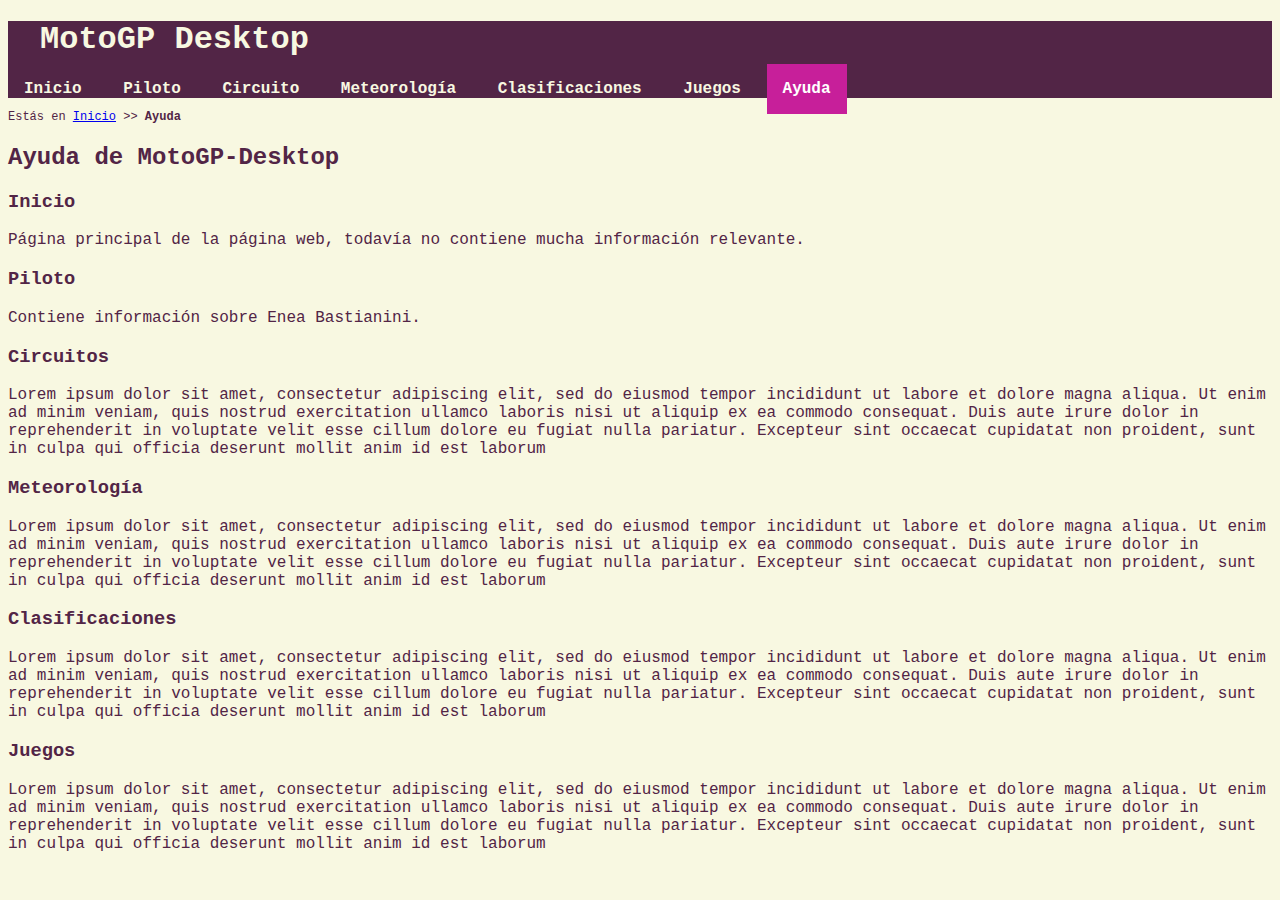
<file: ayuda.html>
<!DOCTYPE HTML>

<html lang="es">
<head>
    <!-- Datos que describen el documento -->
    <meta charset="UTF-8" />
    <title>MotoGP-Ayuda</title>

    <meta name="author" content="Daniel Flores Lopez"/>
    <meta name="description" content="Página de ayuda del proyecto MotoGP para SEW"/>
    <meta name="keywords" content="moto, motogp, race driver"/>
    <meta name="viewport" content="width=device-width, intial-scale=1.0"/>
    <link rel="stylesheet" type="text/css" href="estilo/estilo.css"/>
    <link rel="icon" href="multimedia/favicon.ico"/>
    
</head>

<body>
    <!-- Datos con el contenidos que aparece en el navegador -->
    <header>
        <h1><a href="index.html">MotoGP Desktop</a></h1>
        <nav>
            <a href="index.html" title="Página principal">Inicio</a>
            <a href="piloto.html" title="Piloto designado de MotoGP">Piloto</a>
            <a href="circuito.html" title="Circuito designado de MotoGP">Circuito</a>
            <a href="meteorologia.html" title="Meteorología de la página">Meteorología</a>
            <a href="clasificaciones.html" title="Clasificaciones de la página">Clasificaciones</a>
            <a href="juegos.html" title="Juegos de MotoGP">Juegos</a>
            <a href="ayuda.html" title="Ayuda de la página" class="active">Ayuda</a>
        </nav>
    </header>
    <p>Estás en <a href="index.html">Inicio</a> >> <strong>Ayuda</strong></p>
    <main>
        <h2>Ayuda de MotoGP-Desktop</h2>
        <section>
            <h3>Inicio</h3>
            <p>Página principal de la página web, todavía no contiene mucha información relevante.</p>
        
            <h3>Piloto</h3>
            <p>Contiene información sobre Enea Bastianini.</p>
            <h3>Circuitos</h3>
            <p>Lorem ipsum dolor sit amet, consectetur adipiscing elit, sed do eiusmod tempor incididunt ut
labore et dolore magna aliqua. Ut enim ad minim veniam, quis nostrud exercitation ullamco
laboris nisi ut aliquip ex ea commodo consequat. Duis aute irure dolor in reprehenderit in
voluptate velit esse cillum dolore eu fugiat nulla pariatur. Excepteur sint occaecat cupidatat non
proident, sunt in culpa qui officia deserunt mollit anim id est laborum</p>
            <h3>Meteorología</h3>
            <p>Lorem ipsum dolor sit amet, consectetur adipiscing elit, sed do eiusmod tempor incididunt ut
labore et dolore magna aliqua. Ut enim ad minim veniam, quis nostrud exercitation ullamco
laboris nisi ut aliquip ex ea commodo consequat. Duis aute irure dolor in reprehenderit in
voluptate velit esse cillum dolore eu fugiat nulla pariatur. Excepteur sint occaecat cupidatat non
proident, sunt in culpa qui officia deserunt mollit anim id est laborum</p>
            <h3>Clasificaciones</h3>
            <p>Lorem ipsum dolor sit amet, consectetur adipiscing elit, sed do eiusmod tempor incididunt ut
labore et dolore magna aliqua. Ut enim ad minim veniam, quis nostrud exercitation ullamco
laboris nisi ut aliquip ex ea commodo consequat. Duis aute irure dolor in reprehenderit in
voluptate velit esse cillum dolore eu fugiat nulla pariatur. Excepteur sint occaecat cupidatat non
proident, sunt in culpa qui officia deserunt mollit anim id est laborum</p>
            <h3>Juegos</h3>
            <p>Lorem ipsum dolor sit amet, consectetur adipiscing elit, sed do eiusmod tempor incididunt ut
labore et dolore magna aliqua. Ut enim ad minim veniam, quis nostrud exercitation ullamco
laboris nisi ut aliquip ex ea commodo consequat. Duis aute irure dolor in reprehenderit in
voluptate velit esse cillum dolore eu fugiat nulla pariatur. Excepteur sint occaecat cupidatat non
proident, sunt in culpa qui officia deserunt mollit anim id est laborum</p>
        </section>
    </main>
</body>
</html>
</file>
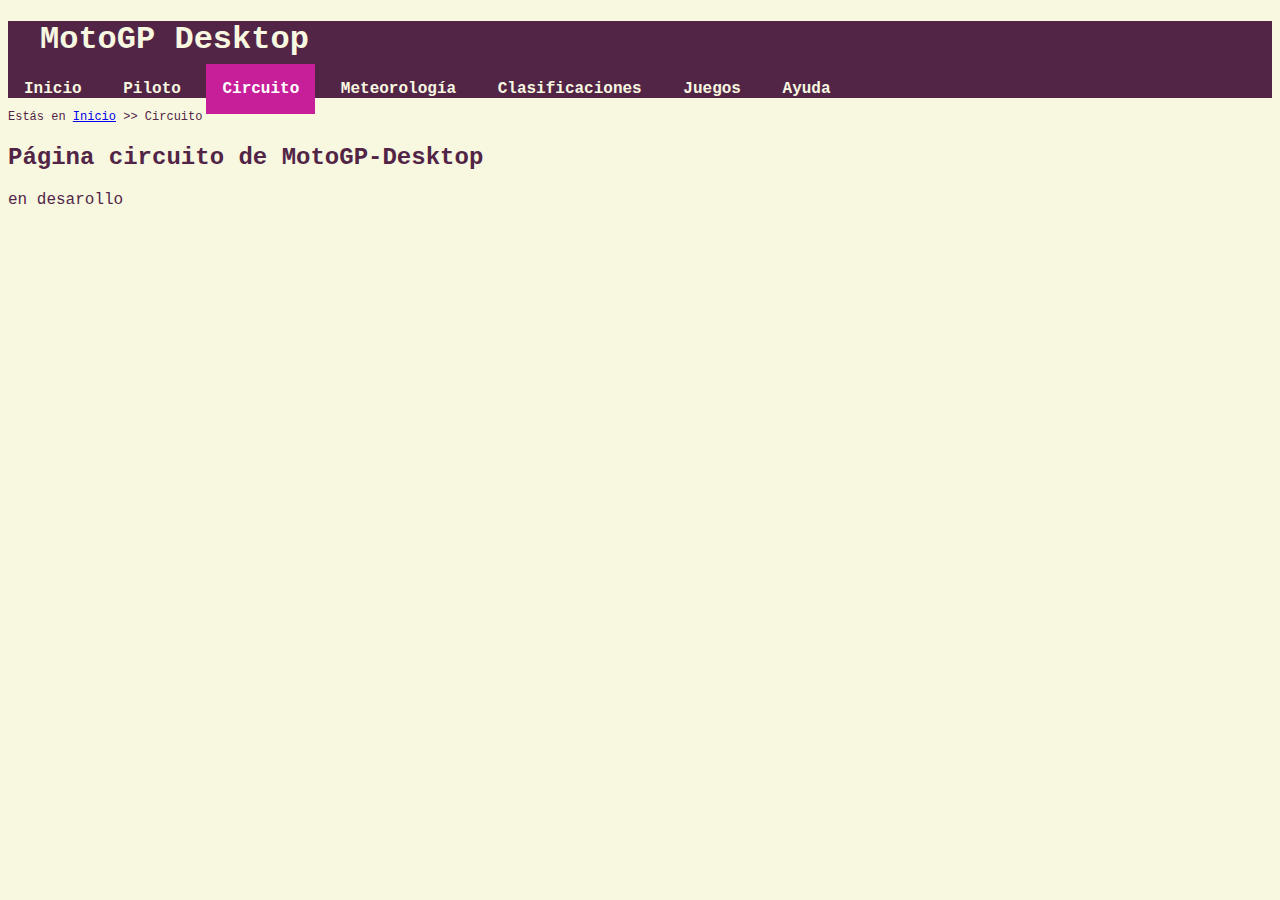
<file: circuito.html>
<!DOCTYPE HTML>

<html lang="es">
<head>
    <!-- Datos que describen el documento -->
    <meta charset="UTF-8" />
    <title>MotoGP-Circuito</title>

    <meta name="author" content="Daniel Flores López"/>
    <meta name="description" content="Página sobre el circuito designado del proyecto MotoGP para SEW"/>
    <meta name="keywords" content="moto, motogp, race driver"/>
    <meta name="viewport" content="width=device-width, intial-scale=1.0"/>
    <link rel="stylesheet" type="text/css" href="estilo/estilo.css"/>
    <link rel="icon" href="multimedia/favicon.ico"/>
</head>

<body>
    <!-- Datos con el contenidos que aparece en el navegador -->
    <header>
        <h1><a href="index.html">MotoGP Desktop</a></h1>
        <nav>
            <a href="index.html" title="Página principal">Inicio</a>
            <a href="piloto.html" title="Piloto designado de MotoGP">Piloto</a>
            <a href="circuito.html" title="Circuito designado de MotoGP" class="active">Circuito</a>
            <a href="meteorologia.html" title="Meteorología de la página">Meteorología</a>
            <a href="clasificaciones.html" title="Clasificaciones de la página">Clasificaciones</a>
            <a href="juegos.html" title="Juegos de MotoGP">Juegos</a>
            <a href="ayuda.html" title="Ayuda de la página">Ayuda</a>
        </nav>
    </header>
    <p>Estás en <a href="index.html">Inicio</a> >> Circuito</p>
    <h2>Página circuito de MotoGP-Desktop</h2>
    <p>en desarollo</p>
</body>
</html>
</file>
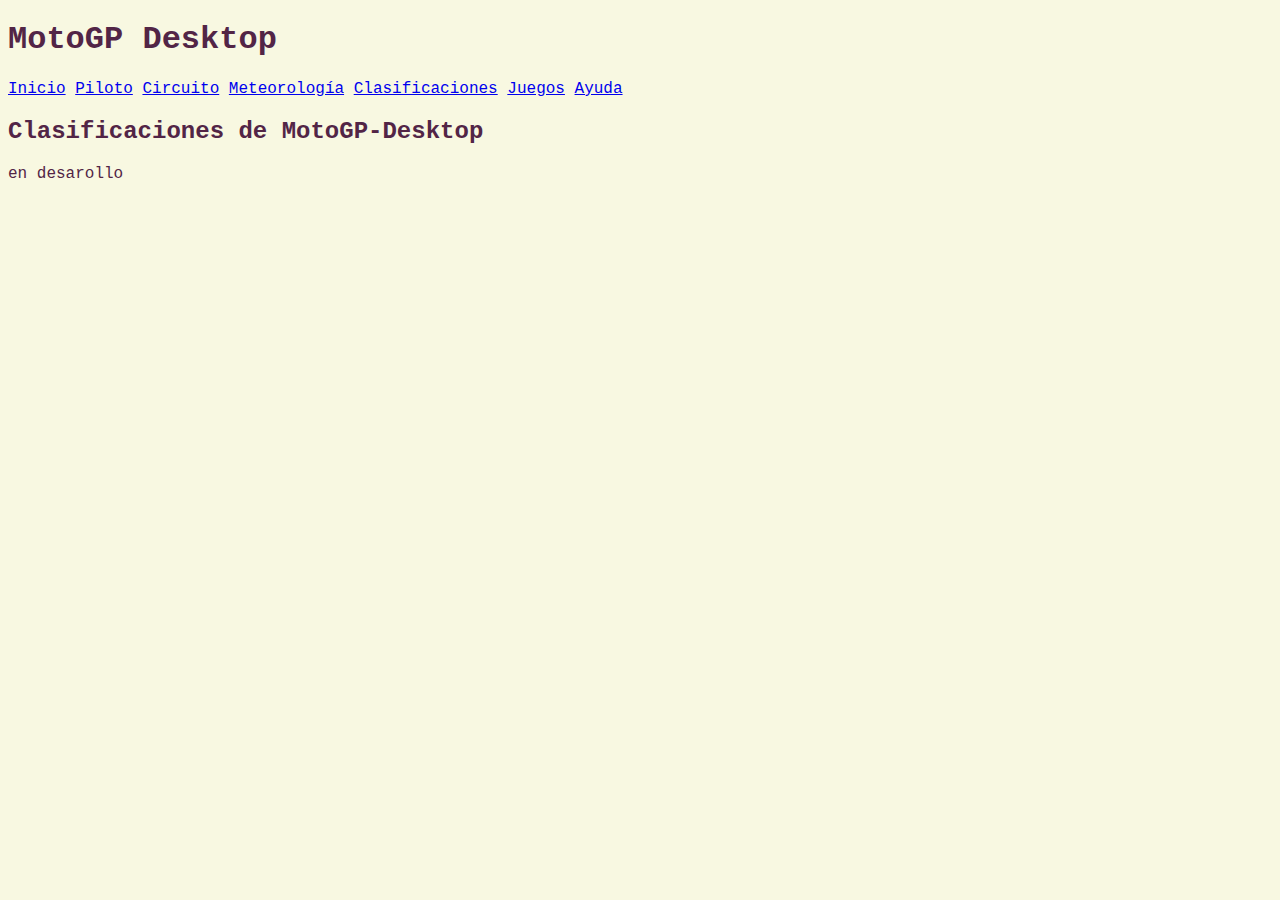
<file: clasificaciones.html>
<!DOCTYPE HTML>

<html lang="es">
<head>
    <!-- Datos que describen el documento -->
    <meta charset="UTF-8" />
    <title>MotoGP-Clasificaciones</title>

    <meta name="author" content="Daniel Flores Lopez"/>
    <meta name="description" content="Página sobre las clasificaciones del proyecto MotoGP para SEW"/>
    <meta name="keywords" content="moto, motogp, race driver"/>
    <meta name="viewport" content="width=device-width, intial-scale=1.0"/>
    <link rel="stylesheet" type="text/css" href="estilo/estilo.css"/>
    <link rel="icon" href="multimedia/favicon.ico"/>
</head>

<body>
    <!-- Datos con el contenidos que aparece en el navegador -->
    <h1>MotoGP Desktop</h1>
    <nav>
        <a href="index.html" title="Página principal">Inicio</a>
        <a href="piloto.html" title="Piloto designado de MotoGP">Piloto</a>
        <a href="circuito.html" title="Circuito designado de MotoGP">Circuito</a>
        <a href="meteorologia.html" title="Meteorología de la página">Meteorología</a>
        <a href="clasificaciones.html" title="Clasificaciones de la página">Clasificaciones</a>
        <a href="juegos.html" title="Juegos de MotoGP">Juegos</a>
        <a href="ayuda.html" title="Ayuda de la página">Ayuda</a>
    </nav>
    <h2>Clasificaciones de MotoGP-Desktop</h2>
    <p>en desarollo</p>
</body>
</html>
</file>
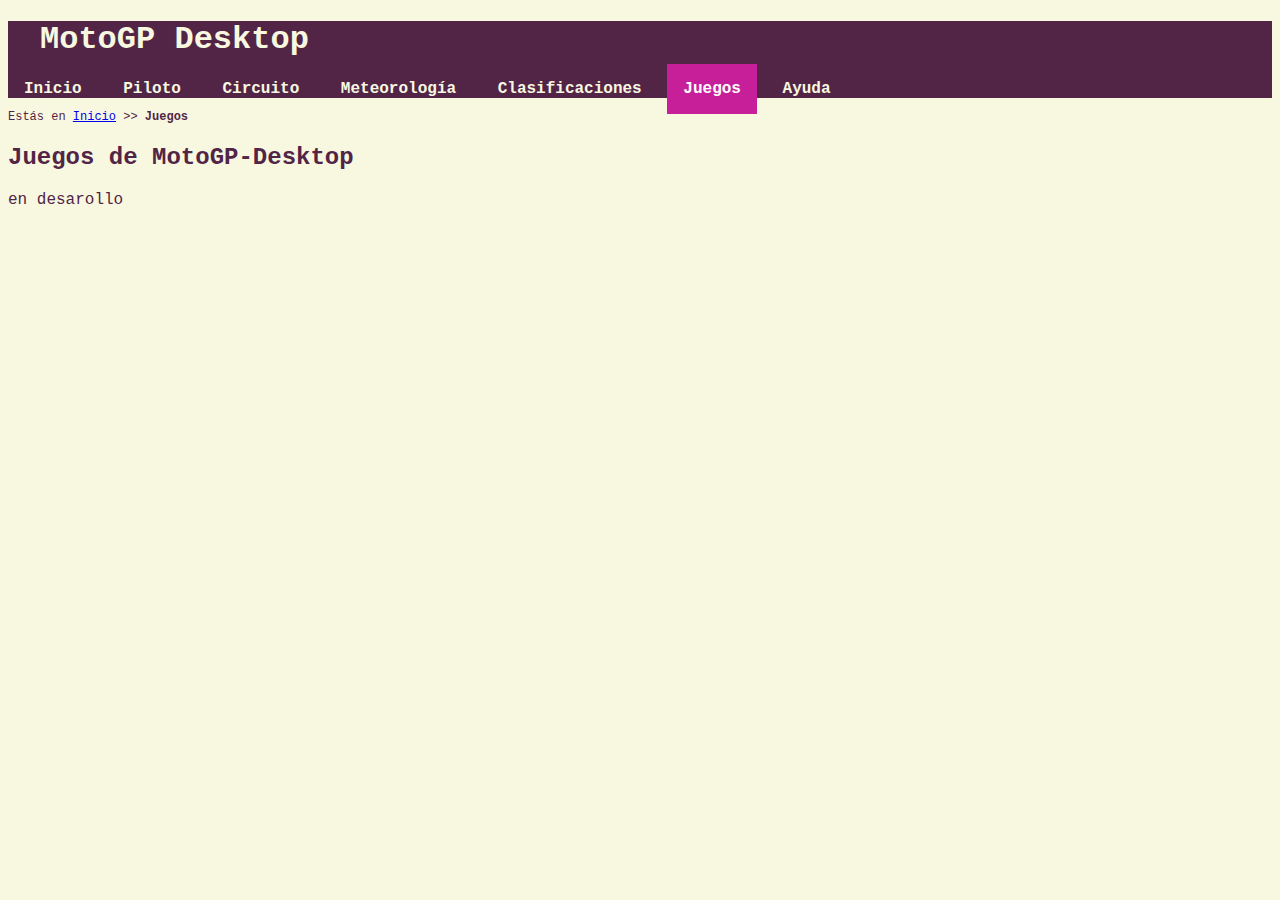
<file: juegos.html>
<!DOCTYPE HTML>

<html lang="es">
<head>
    <!-- Datos que describen el documento -->
    <meta charset="UTF-8" />
    <title>MotoGP-Juegos</title>

    <meta name="author" content="Daniel Flores Lopez"/>
    <meta name="description" content="Página de juegos del proyecto MotoGP para SEW"/>
    <meta name="keywords" content="moto, motogp, race driver"/>
    <meta name="viewport" content="width=device-width, intial-scale=1.0"/>
    <link rel="stylesheet" type="text/css" href="estilo/estilo.css"/>
    <link rel="icon" href="multimedia/favicon.ico"/>
</head>

<body>
    <!-- Datos con el contenidos que aparece en el navegador -->
    <header>
        <h1><a href="index.html">MotoGP Desktop</a></h1>
        <nav>
            <a href="index.html" title="Página principal">Inicio</a>
            <a href="piloto.html" title="Piloto designado de MotoGP">Piloto</a>
            <a href="circuito.html" title="Circuito designado de MotoGP">Circuito</a>
            <a href="meteorologia.html" title="Meteorología de la página">Meteorología</a>
            <a href="clasificaciones.html" title="Clasificaciones de la página">Clasificaciones</a>
            <a href="juegos.html" title="Juegos de MotoGP" class="active">Juegos</a>
            <a href="ayuda.html" title="Ayuda de la página">Ayuda</a>
        </nav>
    </header>
    <p>Estás en <a href="index.html">Inicio</a> >> <strong>Juegos</strong></p>
    <h2>Juegos de MotoGP-Desktop</h2>
    <p>en desarollo</p>
</body>
</html>
</file>
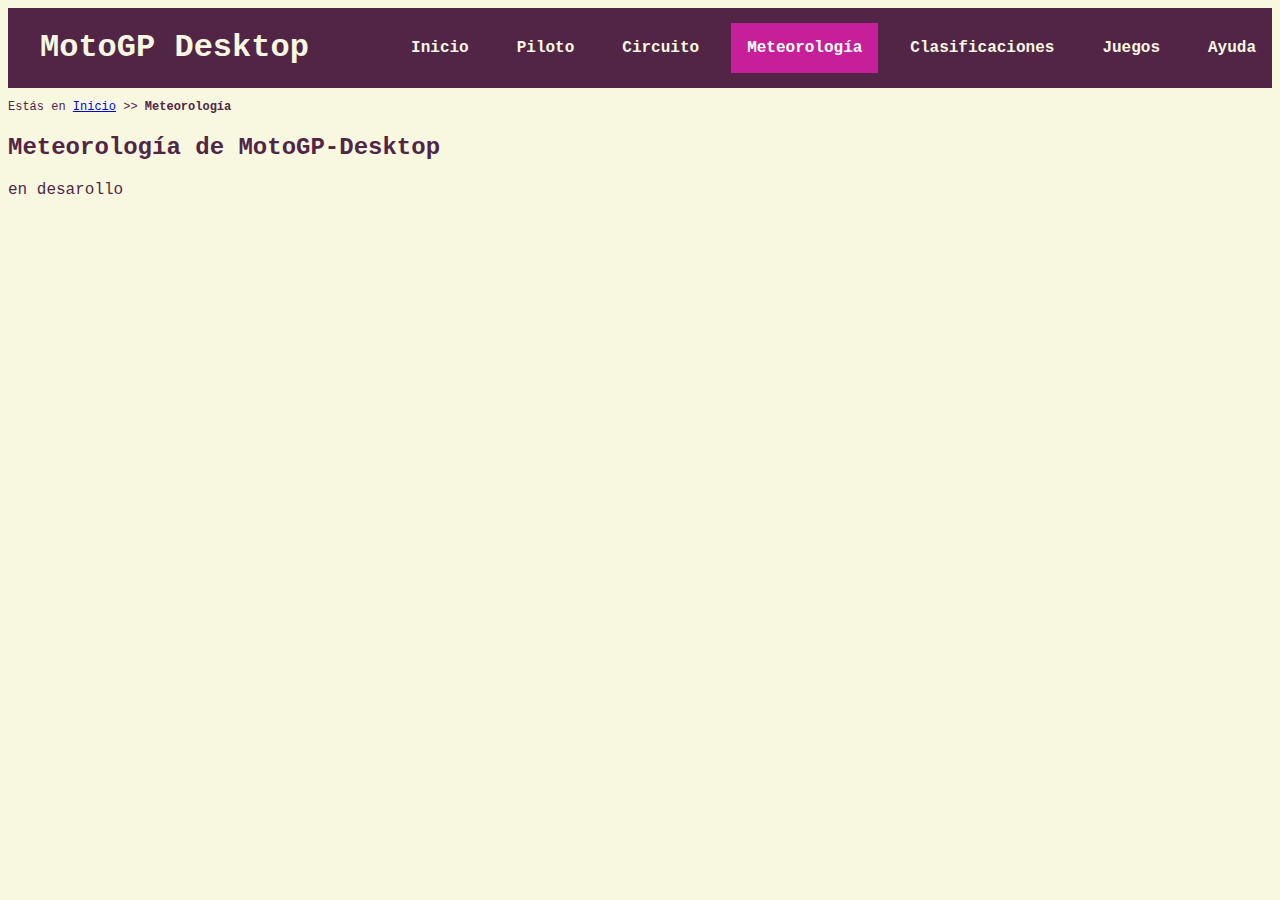
<file: meteorologia.html>
<!DOCTYPE HTML>

<html lang="es">
<head>
    <!-- Datos que describen el documento -->
    <meta charset="UTF-8" />
    <title>MotoGP-Meteorologia</title>

    <meta name="author" content="Daniel Flores Lopez"/>
    <meta name="description" content="Página sobre meteorología del proyecto MotoGP para SEW"/>
    <meta name="keywords" content="moto, motogp, race driver"/>
    <meta name="viewport" content="width=device-width, intial-scale=1.0"/>
    <link rel="stylesheet" type="text/css" href="estilo/estilo.css"/>
    <link rel="stylesheet" type="text/css" href="estilo/layout.css"/>
    <link rel="icon" href="multimedia/favicon.ico"/>
</head>

<body>
    <!-- Datos con el contenidos que aparece en el navegador -->
    <header>
        <h1><a href="index.html">MotoGP Desktop</a></h1>
        <nav>
            <a href="index.html" title="Página principal">Inicio</a>
            <a href="piloto.html" title="Piloto designado de MotoGP">Piloto</a>
            <a href="circuito.html" title="Circuito designado de MotoGP">Circuito</a>
            <a href="meteorologia.html" title="Meteorología de la página" class="active">Meteorología</a>
            <a href="clasificaciones.html" title="Clasificaciones de la página">Clasificaciones</a>
            <a href="juegos.html" title="Juegos de MotoGP">Juegos</a>
            <a href="ayuda.html" title="Ayuda de la página">Ayuda</a>
        </nav>
    </header>
    <p>Estás en <a href="index.html">Inicio</a> >> <strong>Meteorología</strong></p>
    <h2>Meteorología de MotoGP-Desktop</h2>
    <p>en desarollo</p>
</body>
</html>
</file>
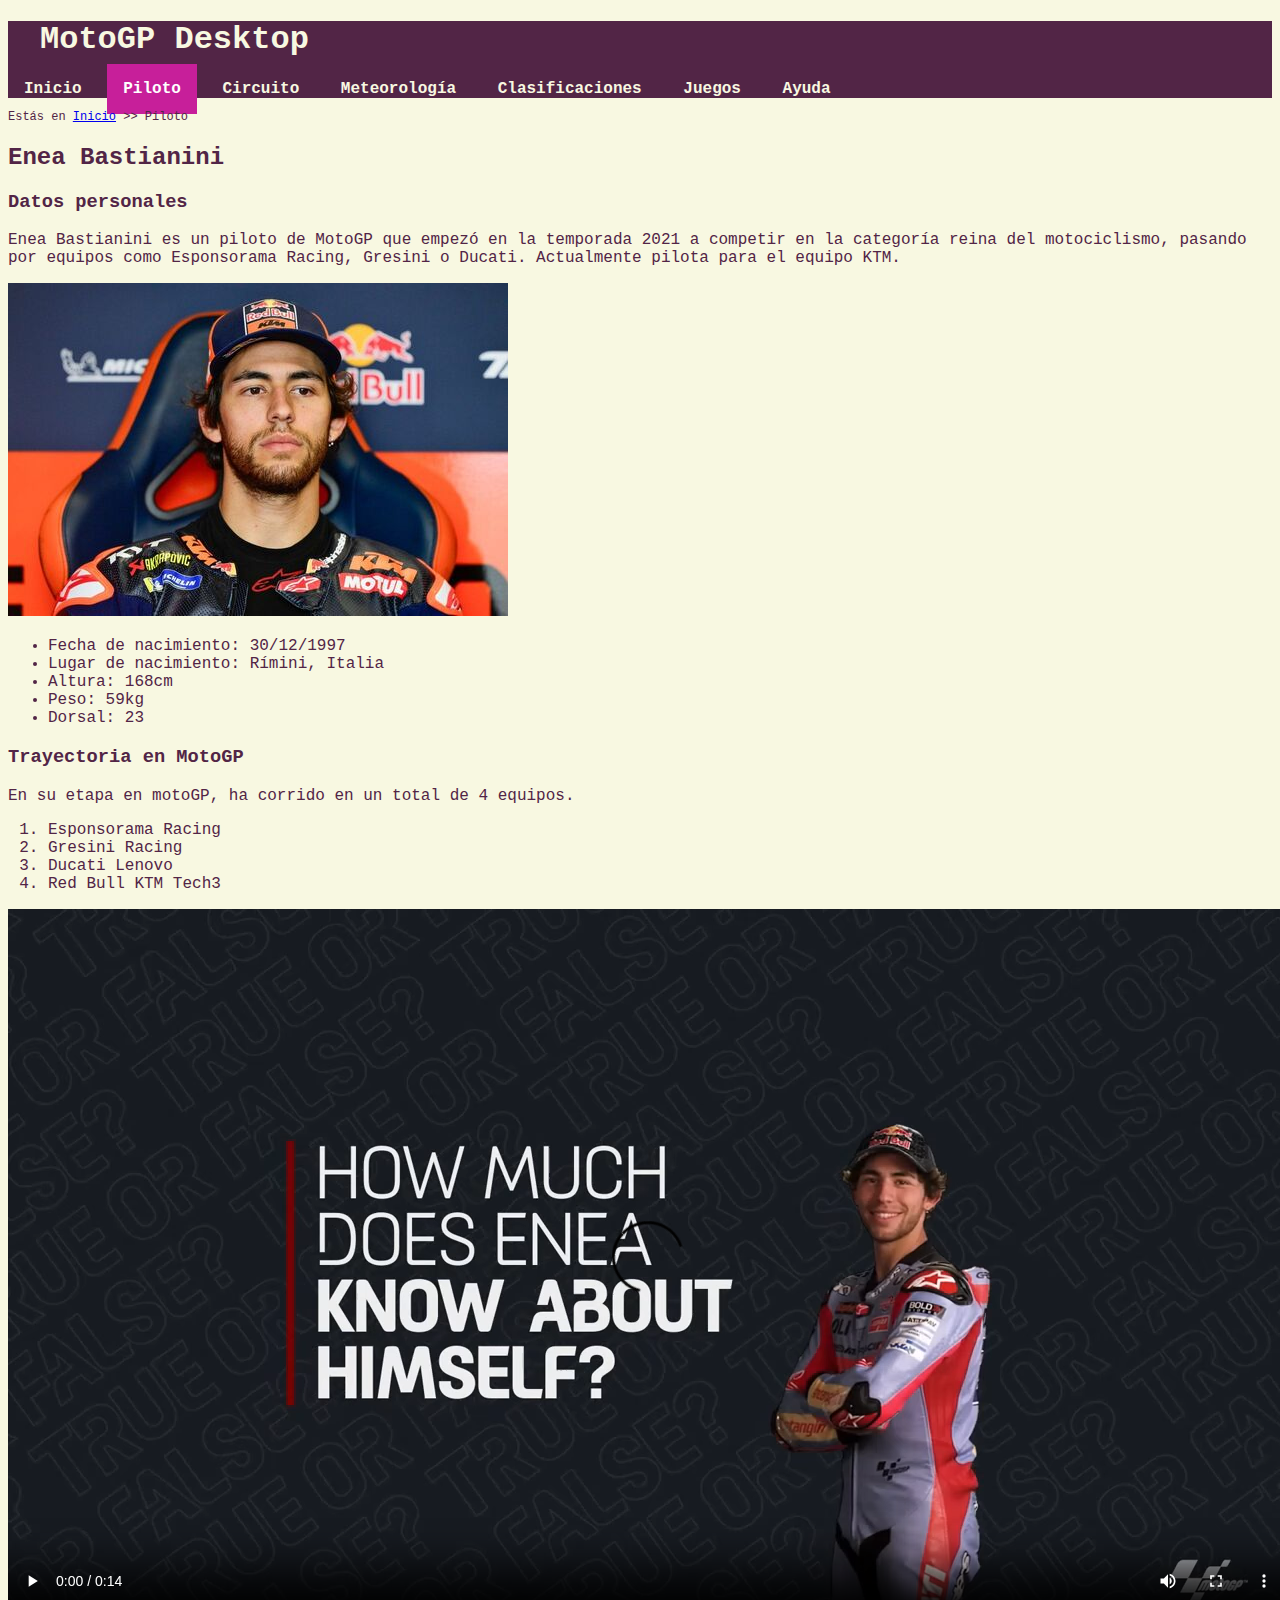
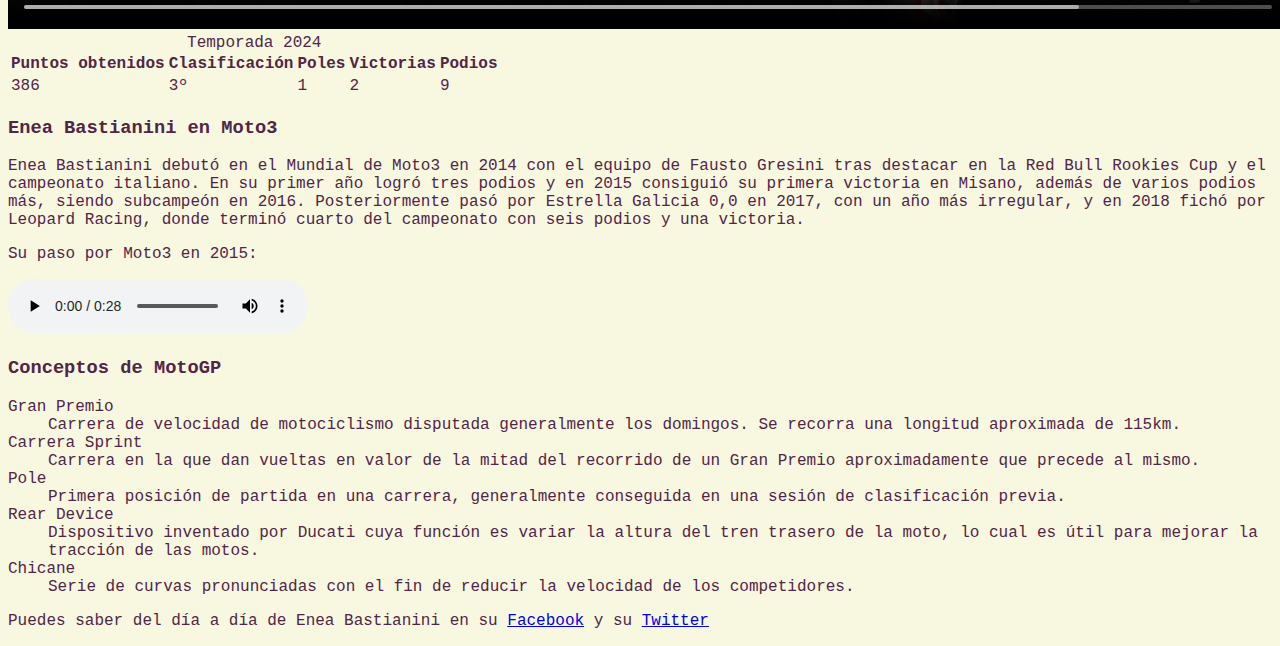
<file: piloto.html>
<!DOCTYPE HTML>

<html lang="es">
<head>
    <!-- Datos que describen el documento -->
    <meta charset="UTF-8" />
    <title>MotoGP-Piloto</title>

    <meta name="author" content="Daniel Flores Lopez"/>
    <meta name="description" content="Página sobre el piloto del proyecto MotoGP para SEW"/>
    <meta name="keywords" content="moto, motogp, race driver, enea, bastianini"/>
    <meta name="viewport" content="width=device-width, intial-scale=1.0"/>
    <link rel="stylesheet" type="text/css" href="estilo/estilo.css"/>
    <link rel="icon" href="multimedia/favicon.ico"/>
</head>

<body>
    <!-- Datos con el contenido que aparece en el navegador -->
    <header>
        <h1><a href="index.html">MotoGP Desktop</a></h1>
        <nav>
            <a href="index.html" title="Página principal">Inicio</a>
            <a href="piloto.html" title="Piloto designado de MotoGP" class="active">Piloto</a>
            <a href="circuito.html" title="Circuito designado de MotoGP">Circuito</a>
            <a href="meteorologia.html" title="Meteorología de la página">Meteorología</a>
            <a href="clasificaciones.html" title="Clasificaciones de la página">Clasificaciones</a>
            <a href="juegos.html" title="Juegos de MotoGP">Juegos</a>
            <a href="ayuda.html" title="Ayuda de la página">Ayuda</a>
        </nav>
    </header>
    
    <p>Estás en <a href="index.html">Inicio</a> >> Piloto</p>

    <main>
        <h2>Enea Bastianini</h2>
        <section>
            <h3>Datos personales</h3>
            <p>Enea Bastianini es un piloto de MotoGP que empezó en la temporada 2021 a competir en la categoría reina del motociclismo, pasando por equipos como Esponsorama Racing, Gresini o Ducati. Actualmente pilota para el equipo KTM.</p>
            
            <picture>
                <source srcset="multimedia/EneaBastianiniSmall.jpg" media="(max-width: 465px)"/>
                <source srcset="multimedia/EneaBastianiniMedium.jpg" media="(max-width: 799px)"/>
                <img src="multimedia/EneaBastianini.jpg" alt="Foto de Enea Bastianini en el box de KTM"/>
            </picture>
            
            <ul>
                <li>Fecha de nacimiento: 30/12/1997</li>
                <li>Lugar de nacimiento: Rímini, Italia</li>
                <li>Altura: 168cm</li>
                <li>Peso: 59kg</li>
                <li>Dorsal: 23</li>
            </ul>
        </section>
        <section>
            <h3>Trayectoria en MotoGP</h3>
            <p>En su etapa en motoGP, ha corrido en un total de 4 equipos.</p>
            
            <ol>
                <li>Esponsorama Racing</li>
                <li>Gresini Racing</li>
                <li>Ducati Lenovo</li>
                <li>Red Bull KTM Tech3</li>
            </ol>

            <video controls>
                <source src="multimedia/enea.webm" type="video/webm"/>
                <source src="multimedia/enea.mp4" type="video/mp4"/>
            </video>
            <table>
                <caption>Temporada 2024</caption>
                <tbody>
                    <tr>
                        <th scope="col" id="puntos">Puntos obtenidos</th>
                        <th scope="col" id="clasificacion">Clasificación</th>
                        <th scope="col" id="poles">Poles</th>
                        <th scope="col" id="victorias">Victorias</th>
                        <th scope="col" id="podios">Podios</th>
                    </tr>
                    <tr>
                        <td headers="puntos">386</td>
                        <td headers="clasificacion">3º</td>
                        <td headers="poles">1</td>
                        <td headers="victorias">2</td>
                        <td headers="podios">9</td>
                    </tr>
                </tbody>
            </table>
        </section>

        
        <section>
            <h3>Enea Bastianini en Moto3</h3>
            <p>Enea Bastianini debutó en el Mundial de Moto3 en 2014 con el equipo de Fausto Gresini tras destacar en la Red Bull Rookies Cup y el campeonato italiano. En su primer año logró tres podios y en 2015 consiguió su primera victoria en Misano, además de varios podios más, siendo subcampeón en 2016. Posteriormente pasó por Estrella Galicia 0,0 en 2017, con un año más irregular, y en 2018 fichó por Leopard Racing, donde terminó cuarto del campeonato con seis podios y una victoria.</p>

            <p>Su paso por Moto3 en 2015:</p>
            <audio controls>
                <source src="multimedia/enea2015.mp3" type="audio/mpeg" />
                <source src="multimedia/enea2015.wav" type="audio/wav"/>
            </audio>
        </section>
    </main>


    <aside>
        <h3>Conceptos de MotoGP</h3>
        
        <dl>
            <dt>Gran Premio</dt>
                <dd>Carrera de velocidad de motociclismo disputada generalmente los domingos. Se recorra una longitud aproximada de 115km.</dd>
            <dt>Carrera Sprint</dt>
                <dd>Carrera en la que dan vueltas en valor de la mitad del recorrido de un Gran Premio aproximadamente que precede al mismo.</dd>
            <dt>Pole</dt>
                <dd>Primera posición de partida en una carrera, generalmente conseguida en una sesión de clasificación previa.</dd>
            <dt>Rear Device</dt>
                <dd>Dispositivo inventado por Ducati cuya función es variar la altura del tren trasero de la moto, lo cual es útil para mejorar la tracción de las motos.</dd>
            <dt>Chicane</dt>
                <dd>Serie de curvas pronunciadas con el fin de reducir la velocidad de los competidores.</dd>
        </dl>

        <p>Puedes saber del día a día de Enea Bastianini en su 
            <a href="https://www.facebook.com/Bestia23/" title="Perfil de Facebook de Enea Bastianini">Facebook</a> y su 
            <a href="https://x.com/bestia23" title="Perfil de Twitter de Enea Bastianini">Twitter</a></p>
    </aside>
    

</body>
</html>
</file>
<file: estilo/estilo.css>
/* Daniel Flores López, UO282894 */
/* Estilos generales del proyecto MotoGP-Desktop*/

/* Especifidad 001 */
body{
    font-family: Consolas, "Courier New", monospace;
    background-color: #F8F8E1;
    color: #522546;
}

/* Especifidad 001 */
header {
    /* Hereda el color de body - #F8F8E1 */
    background-color: #522546;
}

/* Especifidad 002, 012 */
header a,
header a:visited{
    /* Hereda el background-color de header - #522546 */
    color: #F8F8E1;
    text-decoration-line: none;
    font-weight: bold;
    padding: 1em;
}

/* Especifidad 012, 022 */
header a.active,
header a.active:visited
{
    background-color: #c71f9a;
    color: white;
}

/* Especifidad  012*/
body header + p:nth-last-child(1n+2){
    font-size: 0.75em;
}
</file>
<file: estilo/layout.css>
/* Daniel Flores López, UO282894 */
/* Esquemas de posicionamiento del proyecto MotoGP-Desktop*/

/*Especificidad 001,001*/
header, nav {
    display: flex;
    flex-direction: row;
    align-items: center;
}
/* Especificidad  001*/
header {
    justify-content: space-between;
}
/*Especificidad 001*/
nav {
    justify-content: center;
    flex-wrap: wrap;
    gap: 0.5em 1em;
}
@media screen {
    /*Especificidad 001, 001*/
    video, audio {
        width:100%;
    }
}

@media (max-width:799px){
    /*Especificidad 001*/
    header{
        /* Redefine el atributo flex-direction de header para la definición especificada: flex-direction: row; */
        flex-direction: column;
    }
}
@media (max-width:530px){
    /*Especificidad 001*/
    nav {
        /* Redefine el atributo flex-direction de nav para la definición especificada : flex-direction: row; */
        flex-direction: column;
    }

    /*Especificidad 013*/
    body header + p:nth-last-child(1n+2) {
        display: none;
    }
}
</file>
